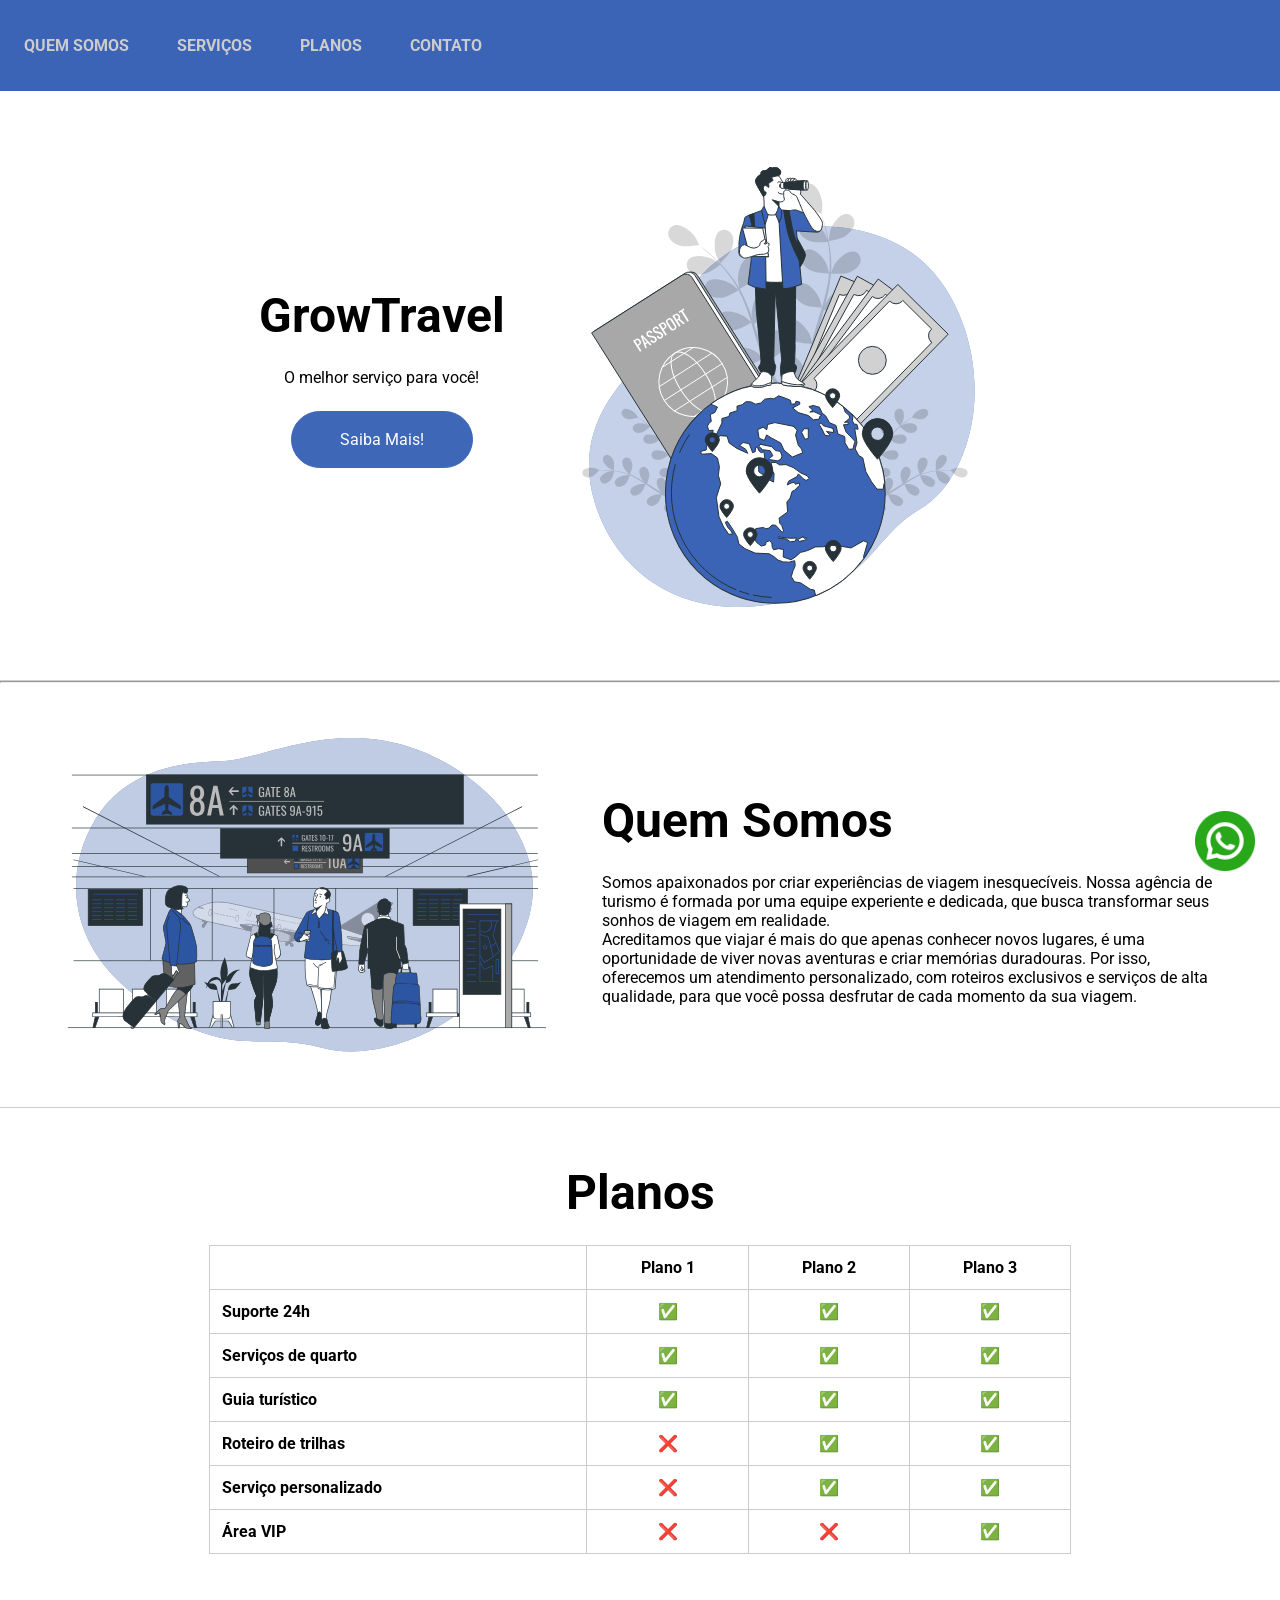
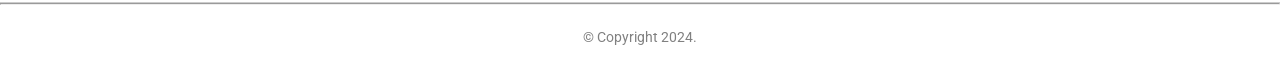
<file: index.html>
<!DOCTYPE html>
<html lang="pt-BR">
<head>
    <meta charset="UTF-8">
    <meta name="viewport" content="width=device-width, initial-scale=1.0">
    <link rel="stylesheet" href="style.css">
    <title>Turismo</title>
</head>
<body>
    <header>
        <nav class="menu">
            <ul>
                <li>
                    <a href="#quem-somos">Quem Somos</a>
                </li>
                <li>
                    <a href="#">Serviços</a>
                </li>
                <li>
                    <a href="#planos">Planos</a>
                </li>
                <li>
                    <a href="#">Contato</a>
                </li>
            </ul>
        </nav>
    </header>
    
    <main>
        <section id="pagina-inicial">
            <img src="./images/home.svg" alt="Buscar viagens pelo mundo">
            <div>
                <h2>GrowTravel</h2>
                <p>O melhor serviço para você!</p>
                <button class="botao-padrao">Saiba Mais!</button>
            </div>        
        </section>
        
        <hr>
        
        <section id="quem-somos">
            <img src="./images/aeroporto.svg" alt="Aeroporto">

            <div>
                <h2>Quem Somos</h2>
                <p>
                    Somos apaixonados por criar experiências de viagem inesquecíveis. Nossa agência de turismo é formada
                    por
                    uma equipe
                    experiente e dedicada, que busca transformar seus sonhos de viagem em realidade.
                </p>
                <p>
                    Acreditamos que viajar é mais do que
                    apenas conhecer novos lugares, é uma oportunidade de viver novas aventuras e criar memórias
                    duradouras.
                    Por isso,
                    oferecemos um atendimento personalizado, com roteiros exclusivos e serviços de alta qualidade, para
                    que
                    você possa
                    desfrutar de cada momento da sua viagem.
                </p>
            </div>
        </section>

        <section id="planos">
            <h2>Planos</h2>

            <div id="container-tabela">
                <table>
                    <thead>
                        <tr>
                            <th></th>
                            <th>Plano 1</th>
                            <th>Plano 2</th>
                            <th>Plano 3</th>
                        </tr>
                    </thead>
                    <tbody>
                        <tr>
                            <th>Suporte 24h</th>
                            <td>✅</td>
                            <td>✅</td>
                            <td>✅</td>
                        </tr>
                        <tr>
                            <th>Serviços de quarto</th>
                            <td>✅</td>
                            <td>✅</td>
                            <td>✅</td>
                        </tr>
                        <tr>
                            <th>Guia turístico</th>
                            <td>✅</td>
                            <td>✅</td>
                            <td>✅</td>
                        </tr>
                        <tr>
                            <th>Roteiro de trilhas</th>
                            <td>❌</td>
                            <td>✅</td>
                            <td>✅</td>
                        </tr>
                        <tr>
                            <th>Serviço personalizado</th>
                            <td>❌</td>
                            <td>✅</td>
                            <td>✅</td>
                        </tr>
                        <tr>
                            <th>Área VIP</th>
                            <td>❌</td>
                            <td>❌</td>
                            <td>✅</td>
                        </tr>
                    </tbody>
                </table>
            </div>
        </section>

        <hr>
    </main>

    <footer>
        <p>&copy; Copyright 2024.</p>
    </footer>

    <a href="https://wa.link/kdf866" title="Entre em contato" target="_blank"
        id="botao-flutuante">
        <img src="./images/social.png" alt="Icone Whatsapp">
    </a>

</body>
</html>
</file>
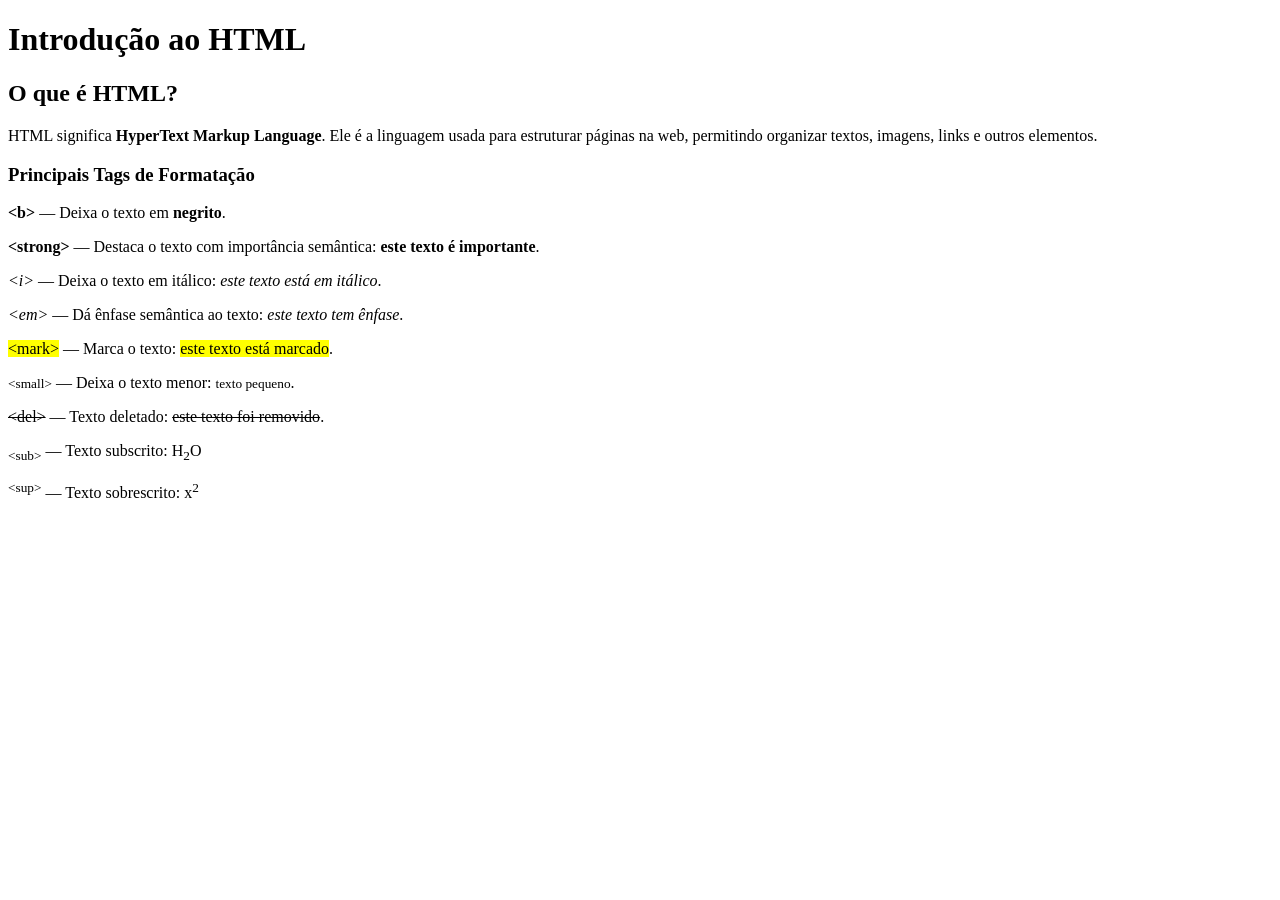
<file: html/index.html>
<!DOCTYPE html>
<html lang="pt-BR">
<head>
  <meta charset="UTF-8">
  <title>Introdução ao HTML</title>
</head>
<body>

  <h1>Introdução ao HTML</h1>

  <h2>O que é HTML?</h2>
  <p>
    HTML significa <strong>HyperText Markup Language</strong>. 
    Ele é a linguagem usada para estruturar páginas na web,
    permitindo organizar textos, imagens, links e outros elementos.
  </p>

  <h3>Principais Tags de Formatação</h3>

  
  <p>
    <b>&lt;b&gt;</b> — Deixa o texto em <b>negrito</b>.
  </p>

  <p>
    <strong>&lt;strong&gt;</strong> — Destaca o texto com importância semântica:
    <strong>este texto é importante</strong>.
  </p>

  <p>
    <i>&lt;i&gt;</i> — Deixa o texto em itálico:
    <i>este texto está em itálico</i>.
  </p>

  <p>
    <em>&lt;em&gt;</em> — Dá ênfase semântica ao texto:
    <em>este texto tem ênfase</em>.
  </p>

  <p>
    <mark>&lt;mark&gt;</mark> — Marca o texto:
    <mark>este texto está marcado</mark>.
  </p>

  <p>
    <small>&lt;small&gt;</small> — Deixa o texto menor:
    <small>texto pequeno</small>.
  </p>

  <p>
    <del>&lt;del&gt;</del> — Texto deletado:
    <del>este texto foi removido</del>.
  </p>

  <p>
    <sub>&lt;sub&gt;</sub> — Texto subscrito:
    H<sub>2</sub>O
  </p>

  <p>
    <sup>&lt;sup&gt;</sup> — Texto sobrescrito:
    x<sup>2</sup>
  </p>

</body>
</html>
</file>
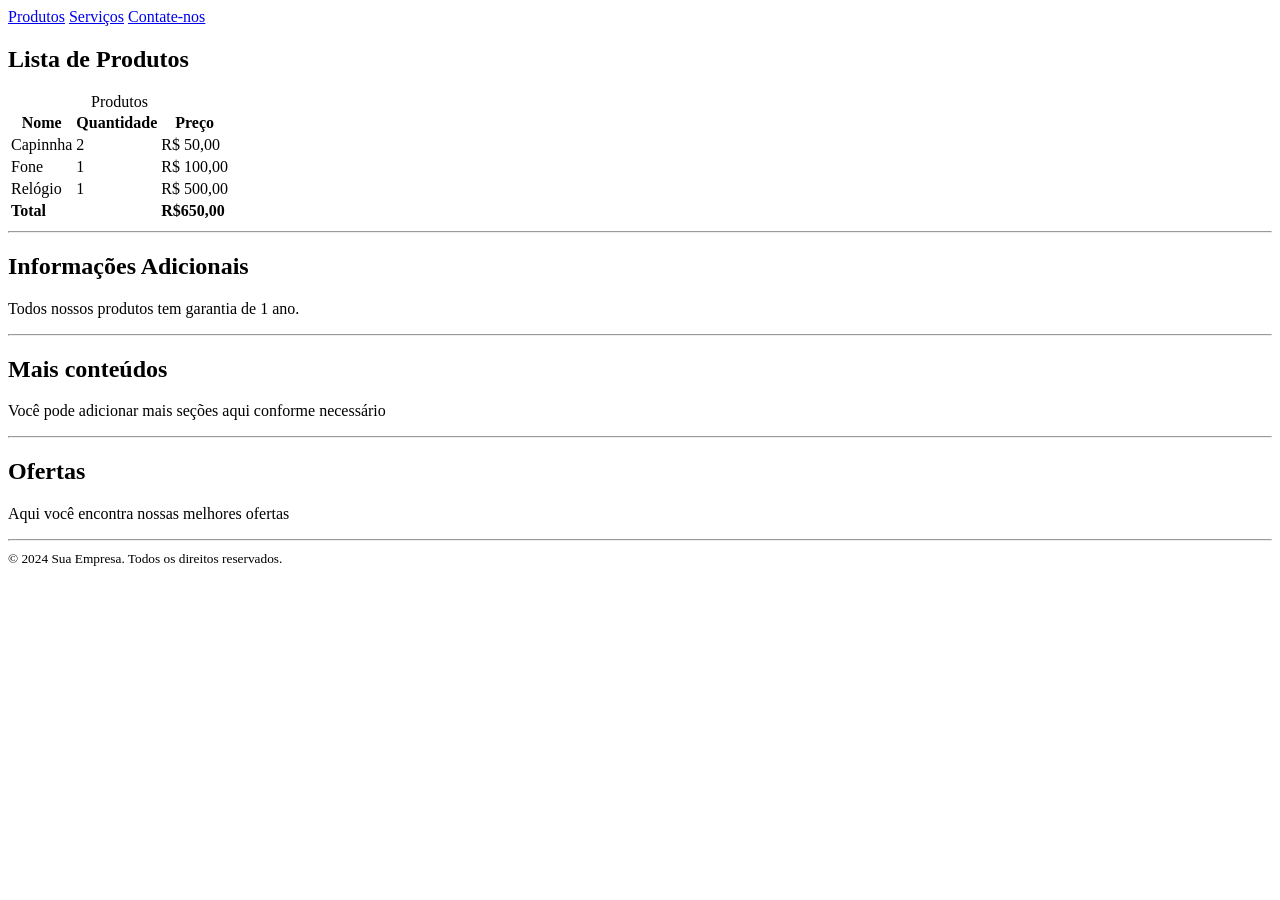
<file: html3.html>
<!DOCTYPE html>
<html lang="en">
<head>
    <meta charset="UTF-8">
    <meta name="viewport" content="width=M, initial-scale=1.0">
    <title>Meus Produtos</title>
</head>
<body>
    <header>
        <nav>
            <a href="#">Produtos</a>
            <a href="#">Serviços</a>
            <a href="#">Contate-nos</a>
        </nav>
    </header>

    <main>
        <article>
            <section>
                <h2> Lista de Produtos</h2>

                <table>
                    <caption>Produtos</caption>
                    <thead>
                         <th>Nome</th>
                         <th>Quantidade</th>
                         <th>Preço</th>
                    </thead>

                    <tbody>
                        <tr>
                            <td>Capinnha</td>
                            <td>2</td>
                            <td>R$ 50,00</td>
                        </tr>

                        <tr>
                            <td>Fone</td>
                            <td>1</td>
                            <td>R$ 100,00</td>
                        </tr>

                        <tr>
                            <td>Relógio</td>
                            <td>1</td>
                            <td>R$ 500,00</td>
                        </tr>
                        
                    </tbody>
                    <tfoot>
                        <tr>
                            <td colspan="2"><strong>Total</strong></td>
                            <td><strong>R$650,00</strong></td>
                        </tr>
                    </tfoot>
                </table>
            </section>
            <hr>

            <section>
                <h2>Informações Adicionais</h2>
                <p>Todos nossos produtos tem garantia de 1 ano.</p>
            </section>
            <hr>

            <section>
                <h2>Mais conteúdos</h2>
                <p>Você pode adicionar mais seções aqui conforme necessário</p>
            </section>
            <hr>
        </article>

        <aside>
            <h2>Ofertas</h2>
            <p>Aqui você encontra nossas melhores ofertas</p>
        </aside>
        <hr>

    </main>
    <footer>
        <small>
            &copy; 2024 Sua Empresa. Todos os direitos reservados.
        </small>
    </footer>
    
</body>
</html>
</file>
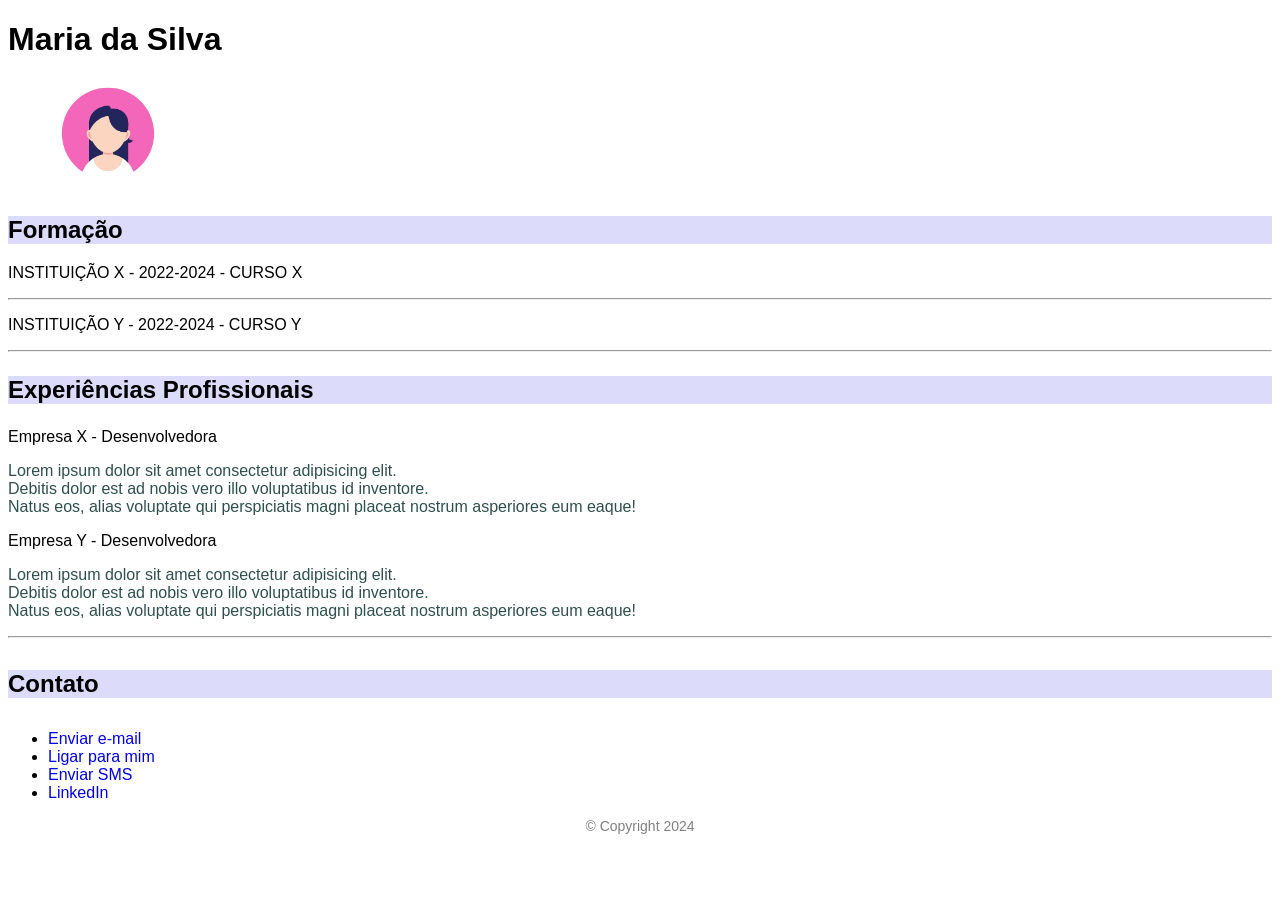
<file: css/cssexterno.html>
<!DOCTYPE html>
<html lang="pt-BR">
<head>
    <meta charset="UTF-8">
    <meta name="viewport" content="width=device-width, initial-scale=1.0">
    <title>CSS externo</title>

    <link rel="stylesheet" href="style.css">
</head>
<body>
    <header>
        <h1>Maria da Silva</h1>
        <img src="./avatar.jpeg" width="200px">
    </header>

    <main>
        <section class="formacao">
            <h2 class="titulo-secao">Formação</h2>
            
            <p>Instituição X - 2022-2024 - Curso X</p>
            <hr>
            <p>Instituição Y - 2022-2024 - Curso Y</p>
            <hr>
        </section>

        <section class="experiencias-profissionais">
            <h3 class="titulo-secao">Experiências Profissionais</h3>
            
            <p>Empresa X - Desenvolvedora</p>
            <p class="descricao-cargo">
                Lorem ipsum dolor sit amet consectetur adipisicing elit. <br>
                Debitis dolor est ad nobis vero illo voluptatibus id inventore. <br>
                Natus eos, alias voluptate qui perspiciatis magni placeat nostrum asperiores eum eaque!
            </p>
            
            <p>Empresa Y - Desenvolvedora</p>
            <p class="descricao-cargo">
                Lorem ipsum dolor sit amet consectetur adipisicing elit. <br>
                Debitis dolor est ad nobis vero illo voluptatibus id inventore. <br>
                Natus eos, alias voluptate qui perspiciatis magni placeat nostrum asperiores eum eaque!
            </p>
            <hr>
        </section>

        <section class="contato">
            <h4 class="titulo-secao">Contato</h4>
            <ul>
                <li><a href="mailto:exemplo@gmail.com">Enviar e-mail</a></li>
                <li><a href="tel:+5551999998877">Ligar para mim</a></li>
                <li><a href="sms:+5551999998877">Enviar SMS</a></li>
                <li><a href="https://br.linkedin.com/">LinkedIn</a></li>
            </ul>
        </section>
    </main>

    <footer>
        <p id="texto-copyright">
            &copy; Copyright 2024
        </p>
    </footer>
</body>
</html>
</file>
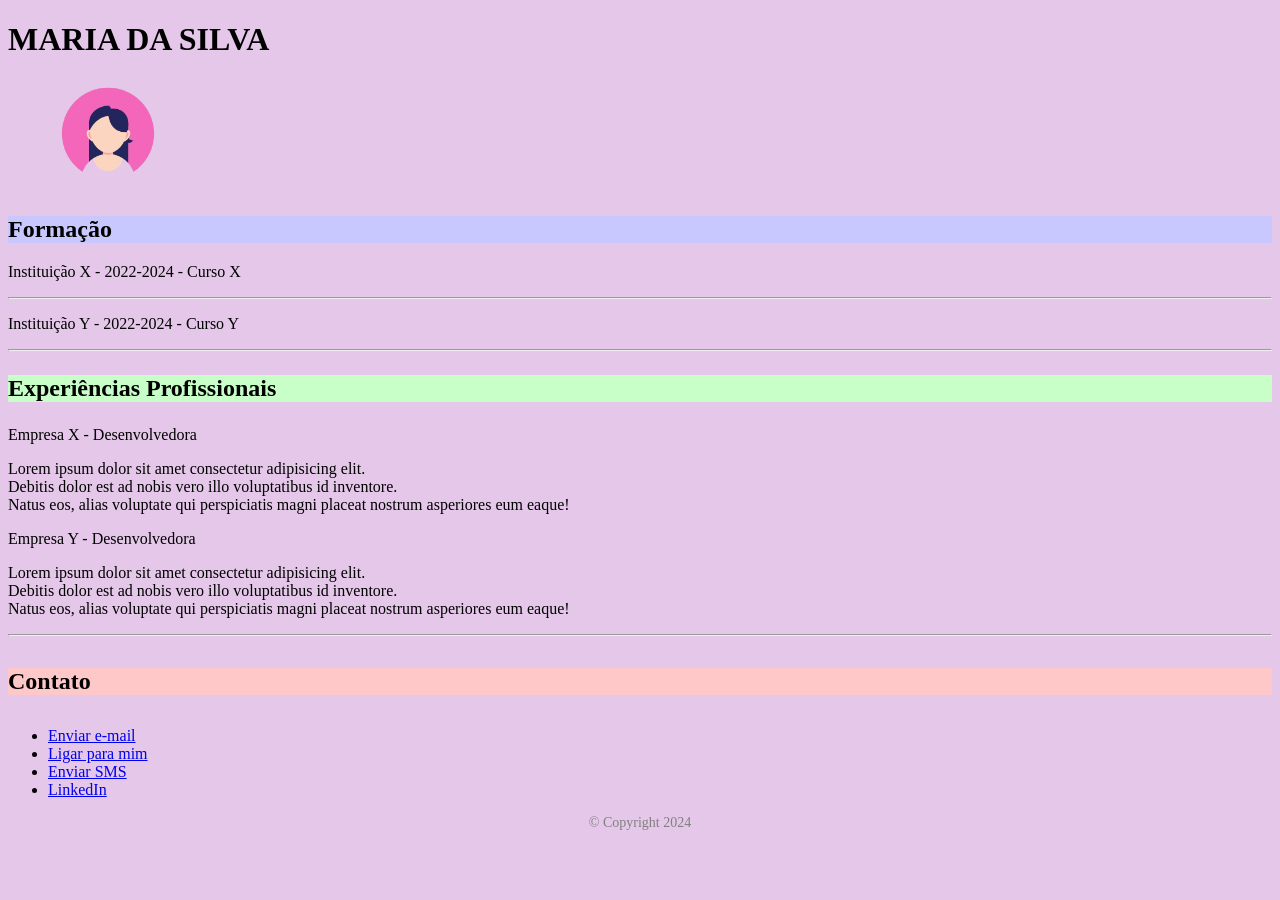
<file: css/cssinline.html>
<!DOCTYPE html>
<html lang="pt-BR">
<head>
    <meta charset="UTF-8">
    <meta name="viewport" content="width=device-width, initial-scale=1.0">
    <title>Exercício - Base CSS</title>
</head>

<body style="background-color: #e5c8e9;">

    <header>
        <h1 style="text-transform: uppercase;">Maria da Silva</h1>
        <img src="./avatar.jpeg" width="200px">
    </header>

    <main>
        <section>
            <h2 style="font-size: 24px; background-color: rgb(200, 200, 255);">
                Formação
            </h2>
            
            <p>Instituição X - 2022-2024 - Curso X</p>
            <hr>
            <p>Instituição Y - 2022-2024 - Curso Y</p>
            <hr>
        </section>

        <section>
            <h3 style="font-size: 24px; background-color: rgb(200, 255, 200);">
                Experiências Profissionais
            </h3>
            
            <p>Empresa X - Desenvolvedora</p>
            <p>
                Lorem ipsum dolor sit amet consectetur adipisicing elit. <br>
                Debitis dolor est ad nobis vero illo voluptatibus id inventore. <br>
                Natus eos, alias voluptate qui perspiciatis magni placeat nostrum asperiores eum eaque!
            </p>
            
            <p>Empresa Y - Desenvolvedora</p>
            <p>
                Lorem ipsum dolor sit amet consectetur adipisicing elit. <br>
                Debitis dolor est ad nobis vero illo voluptatibus id inventore. <br>
                Natus eos, alias voluptate qui perspiciatis magni placeat nostrum asperiores eum eaque!
            </p>
            <hr>
        </section>

        <section>
            <h4 style="font-size: 24px; background-color: rgb(255, 200, 200);">
                Contato
            </h4>

            <ul>
                <li><a href="mailto:exemplo@gmail.com">Enviar e-mail</a></li>
                <li><a href="tel:+5551999998877">Ligar para mim</a></li>
                <li><a href="sms:+5551999998877">Enviar SMS</a></li>
                <li><a href="https://br.linkedin.com/">LinkedIn</a></li>
            </ul>
        </section>
    </main>

    <footer>
        <p style="font-size: 14px; color: gray; text-align: center;">
            &copy; Copyright 2024
        </p>
    </footer>

</body>
</html>
</file>
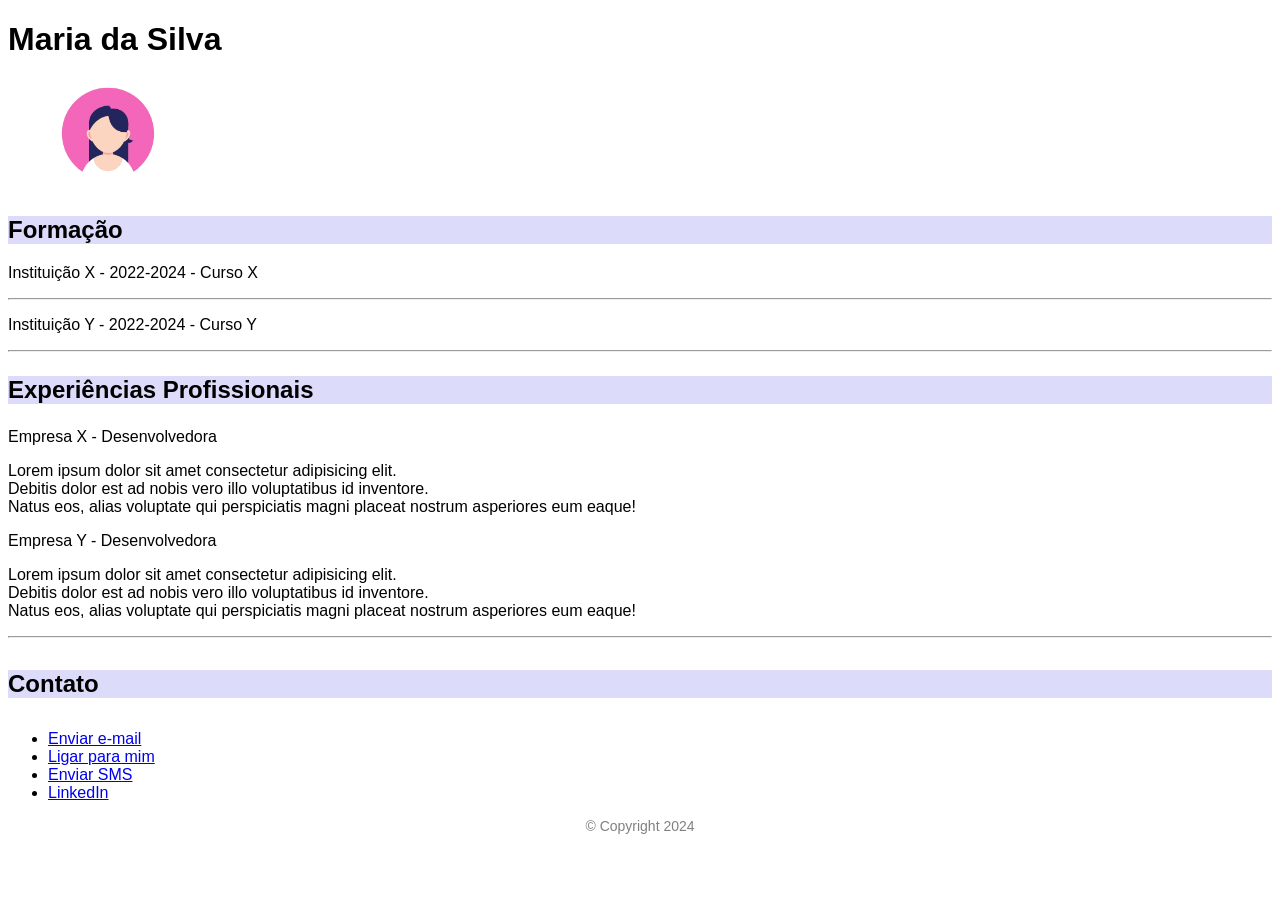
<file: css/cssinterno.html>
<!DOCTYPE html>
<html lang="pt-BR">
<head>
    <meta charset="UTF-8">
    <meta name="viewport" content="width=device-width, initial-scale=1.0">
    <title>CSS Interno</title>

    <style>
        * {
            font-family: Arial, Helvetica, sans-serif;
        }

        .titulo-secao {
            font-size: 24px;
            background-color: rgb(220, 220, 250);
        }

        #texto-copyright {
            font-size: 14px;
            color: gray;
            text-align: center;
        }
    </style>
</head>

<body>
    <header>
        <h1>Maria da Silva</h1>
        <img src="./avatar.jpeg" width="200px">
    </header>

    <main>
        <section>
            <h2 class="titulo-secao">Formação</h2>
            
            <p>Instituição X - 2022-2024 - Curso X</p>
            <hr>
            <p>Instituição Y - 2022-2024 - Curso Y</p>
            <hr>
        </section>

        <section>
            <h3 class="titulo-secao">Experiências Profissionais</h3>
            
            <p>Empresa X - Desenvolvedora</p>
            <p>
                Lorem ipsum dolor sit amet consectetur adipisicing elit. <br>
                Debitis dolor est ad nobis vero illo voluptatibus id inventore. <br>
                Natus eos, alias voluptate qui perspiciatis magni placeat nostrum asperiores eum eaque!
            </p>
            
            <p>Empresa Y - Desenvolvedora</p>
            <p>
                Lorem ipsum dolor sit amet consectetur adipisicing elit. <br>
                Debitis dolor est ad nobis vero illo voluptatibus id inventore. <br>
                Natus eos, alias voluptate qui perspiciatis magni placeat nostrum asperiores eum eaque!
            </p>
            <hr>
        </section>

        <section>
            <h4 class="titulo-secao">Contato</h4>
            <ul>
                <li><a href="mailto:exemplo@gmail.com">Enviar e-mail</a></li>
                <li><a href="tel:+5551999998877">Ligar para mim</a></li>
                <li><a href="sms:+5551999998877">Enviar SMS</a></li>
                <li><a href="https://br.linkedin.com/">LinkedIn</a></li>
            </ul>
        </section>
    </main>

    <footer>
        <p id="texto-copyright">
            &copy; Copyright 2024
        </p>
    </footer>
</body>
</html>
</file>
<file: style.css>
@import url('https://fonts.googleapis.com/css2?family=Roboto:ital,wght@0,100..900;1,100..900&display=swap');

* {
    font-family: "Roboto", sans-serif;
    margin: 0;
    padding: 0;
}

/* APLICANDO RESPONSIVIDADE */
header {
    background-color: #3f69c4;
    padding: 24px;
}

header {
    background-color: #3b63b6;
    padding: 24px;
}

nav.menu li {
    list-style-type: none;
    margin: 12px 0;
}

nav.menu li > a {
    text-decoration: none;
    color: white;
    text-transform: uppercase;
    font-weight: bold;
}

h2 {
    font-size: 48px;
    margin: 8px 0 24px 0;
}

section {
    text-align: center;
    padding: 48px 24px;
    border-bottom: 1px solid #cccccc;
}

button.botao-padrao {
    padding: 18px 48px;
    border-radius: 48px;
    border: 1px solid #3d68be;
    background-color: #3e67b8;
    font-size: 16px;
    color: white;
    margin: 24px 0;
}

section#quem-somos > div > p {
    text-align: left;
}

div#container-tabela {
    overflow-x: scroll;
}

table {
    min-width: 450px;
}

table, td, th {
    border: 1px solid #cccccc;
    border-collapse: collapse;
    margin: 0 auto;
}

th, td {
    padding: 12px;
}

tbody th {
    text-align: left;
}

a#botao-flutuante {
    position: fixed;
    right: 25px;
    bottom: 25px;
}

a#botao-flutuante > img {
    width: 60px;
}

footer {
    padding: 24px;
}

footer > p {
    text-align: center;
    font-size: 14px;
    color: grey;
}

@media screen and (min-width: 768px) {
    nav.menu > ul {
        display: flex;
        gap: 48px;
    }

    div#container-tabela {
        width: 100%;
        overflow: hidden;
    }

    table {
        width: 70%;
    }
}

@media screen and (min-width: 768px) and (max-width: 991px) {
    section img {
        width: 70%;
    }

    section#quem-somos > div {
        padding: 0 24px;
    }
}

@media screen and (min-width: 992px) {
    nav.menu li > a {
        color: #cccccc;
    }

    nav.menu li > a:hover {
        color: white;
        text-decoration: underline;
    }

    img {
        width: 40%;
    }

    button.botao-padrao:hover {
        cursor: pointer;
        font-weight: bold;
    }

    section {
        display: flex;
        justify-content: center;
        align-items: center;
    }

    section#pagina-inicial {
        flex-direction: row-reverse;
        gap: 24px;
    }

    section#quem-somos {
        gap: 48px;
        text-align: left;
    }

    section#quem-somos > div {
        width: 50%;
    }

    section#planos {
        flex-direction: column;
    }


}




/* Exercícios   */


/* nav.menu {
    text-align: center;
}

nav.menu > ul {
    display: flex;
    gap: 48px;
}

nav.menu li {
    list-style-type: none;
}

nav.menu li > a {
    text-decoration: none;
    color: #cccccc;
    text-transform: uppercase;
    font-weight: bold;
}

nav.menu li > a:hover {
    text-decoration: underline;
    color: white;
} */

/* header > p {
    display: inline-block;
    margin: 24px;
    text-transform: uppercase;
    color: white;
    font-weight: bold;
} */

/* section {
    text-align: center;
    padding: 48px;
}

img {
    width: 400px;
}

h2 {
    font-size: 48px;
    margin: 12px 0;
}

hr {
    border: 1px solid #b6b5b5;
}

section {
    display: flex;
    justify-content: center;
    align-items: center;
}

section#pagina-inicial {
    flex-direction: row-reverse;
    }

section#quem-somos {
    gap: 48px;
}

section#planos {
    flex-direction: column;
}

section#quem-somos > div {
    text-align: left;
    width: 60%;
}

section#quem-somos > img {
    width: 40%;
}

button.botao-padrao {
    padding: 18px 48px;
    border-radius: 48px;
    border: 1px solid #3c63b5;
    background-color: #3c63b5;
    color: white;
    margin-top: 24px;
    font-size: 16px;
}

button.botao-padrao:hover {
    cursor: pointer;
    font-weight: bolder;
}

table {
    width: 70%;
}

table, td, th {
    border: 1px solid #c0bdbd;
    border-collapse: collapse;
}

td, th {
    padding: 12px;
}


section#planos {
    padding: 48px 0;
}


footer {
    padding: 36px;
}

footer > p {
    color: grey;
    text-align: center;
    font-size: 14px;
}


a#botao-flutuante {
    position: fixed;
    right: 25px;
    bottom: 25px;
}

a#botao-flutuante > img {
    width: 60px;
} */
</file>
<file: css/style.css>
* {
    font-family: Arial, Helvetica, sans-serif;
}

.titulo-secao {
    font-size: 24px;
    background-color: rgb(220, 220, 250);
}

#texto-copyright {
    font-size: 14px;
    color: gray;
    text-align: center;
}

.formacao > p {
    text-transform: uppercase;
}

.experiencias-profissionais > p.descricao-cargo {
    color: darkslategray;
}

.contato a {
    text-decoration: none;
}
</file>
